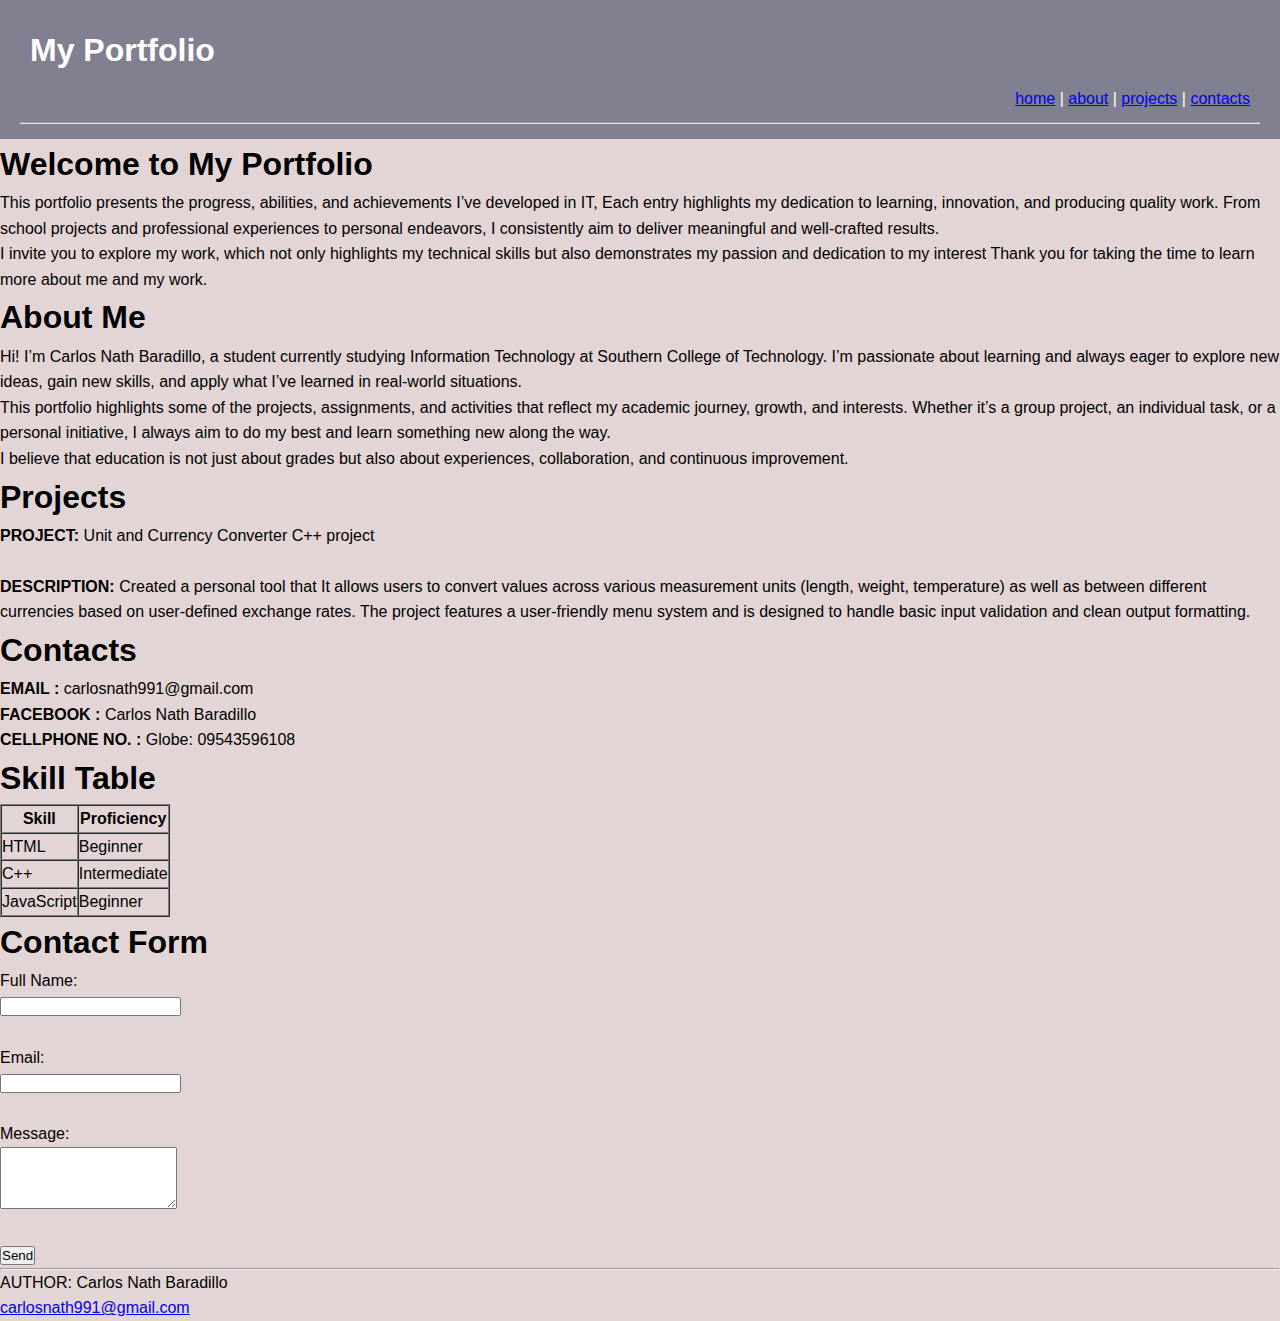
<file: Portfolio/index.html>
<!DOCTYPE html>
<html lang="en">
<head>
    <meta charset="UTF-8">
    <meta name="viewport" content="width=device-width, initial-scale=1.0">
    <title>BARADILLO-IPT101_PORTFOLIO</title>
    <link rel="stylesheet" href="style.css">
    
</head>
<body>
    <nav>
        <table width ="100%" border ="0" cellspacing ="10" cellpadding ="5">
            
    <td><strong><h1 size="50">My Portfolio</h1></strong></td>
    <tr>
        <td align="right">
            <a href="#home">home</a> |
            <a href="#about">about</a> |
            <a href="#projects">projects</a> |
            <a href="#contacts">contacts</a>
        </td>
    </tr>
    </table>
    <hr>
    </nav>
    
    <section id="home">
        <h1>Welcome to My Portfolio</h1>
        <p1>
This portfolio presents the progress, abilities, and achievements I’ve developed in IT, Each entry highlights my dedication to learning, innovation, and producing quality work. From school projects and professional experiences to personal endeavors, I consistently aim to deliver meaningful and well-crafted results.

<br>

I invite you to explore my work, which not only highlights my technical skills but also demonstrates my passion and dedication to my interest Thank you for taking the time to learn more about me and my work.
</p1>
    </section>
    
    <section id="about">
        <h1>About Me</h1>
      <p1>
Hi! I’m Carlos Nath Baradillo, a student currently studying Information Technology at Southern College of Technology. I’m passionate about learning and always eager to explore new ideas, gain new skills, and apply what I’ve learned in real-world situations.

<br>

This portfolio highlights some of the projects, assignments, and activities that reflect my academic journey, growth, and interests. Whether it’s a group project, an individual task, or a personal initiative, I always aim to do my best and learn something new along the way.

<br>

I believe that education is not just about grades but also about experiences, collaboration, and continuous improvement. 
      </p1>  
    </section>
    
    <section id="projects">
        <h1>Projects</h1>
        <p1><strong>PROJECT: </strong></p1>
        <p1>Unit and Currency Converter C++ project</p1>
        
        <br> <br>
        
        <p2><strong>
            DESCRIPTION: 
        </strong>
        </p2>
        <p2>Created a personal tool that It allows users to convert values across various measurement units (length, weight, temperature) as well as between different currencies based on user-defined exchange rates. The project features a user-friendly menu system and is designed to handle basic input validation and clean output formatting.
        </p2>
    </section>
    
    
    <section id="contacts">
        <h1>Contacts</h1>
        <ul>
    <li><p1><strong>EMAIL
                    :</strong></p1>  carlosnath991@gmail.com</li>
   <li><p1><strong>FACEBOOK
                    :</strong></p1>  Carlos Nath Baradillo</li>
   <li><p1><strong>CELLPHONE NO.
                    :</strong></p1>  Globe: 09543596108</li>
        </ul>
    </section>
    
    
    <section>
        <h1>Skill Table</h1>
        
<table border="1" cellspacing="0" cellpadding="10">
  <tr>
    <th>Skill</th>
    <th>Proficiency</th>
  </tr>
  <tr>
    <td>HTML</td>
    <td>Beginner</td>
  </tr>
  <tr>
    <td>C++</td>
    <td>Intermediate</td>
  </tr>
  <tr>
    <td>JavaScript</td>
    <td>Beginner</td>
  </tr>
</table>

        
    </section>
    
    
    
    
    <section>
        <h1>Contact Form</h1>
<form>
  <label for="username">Full Name:</label><br>
  <input type="text" id="fullname" name="fullname" required><br><br>

  <label for="email">Email:</label><br>
  <input type="text" id="Email" name="email" required><br><br>

  <label for="message">Message:</label><br>
  <textarea type="text" id="message" name="message" rows="4"> </textarea> <br><br>

  <input type="submit" value="Send">
</form>

<footer>
    <hr>
    <p1>AUTHOR: Carlos Nath Baradillo</p1> <br>
    <p1><a href="Mail to: carlosnath991@gmai.com">carlosnath991@gmail.com</a></p1>
</footer>

    </section>
</body>
</html>
</file>
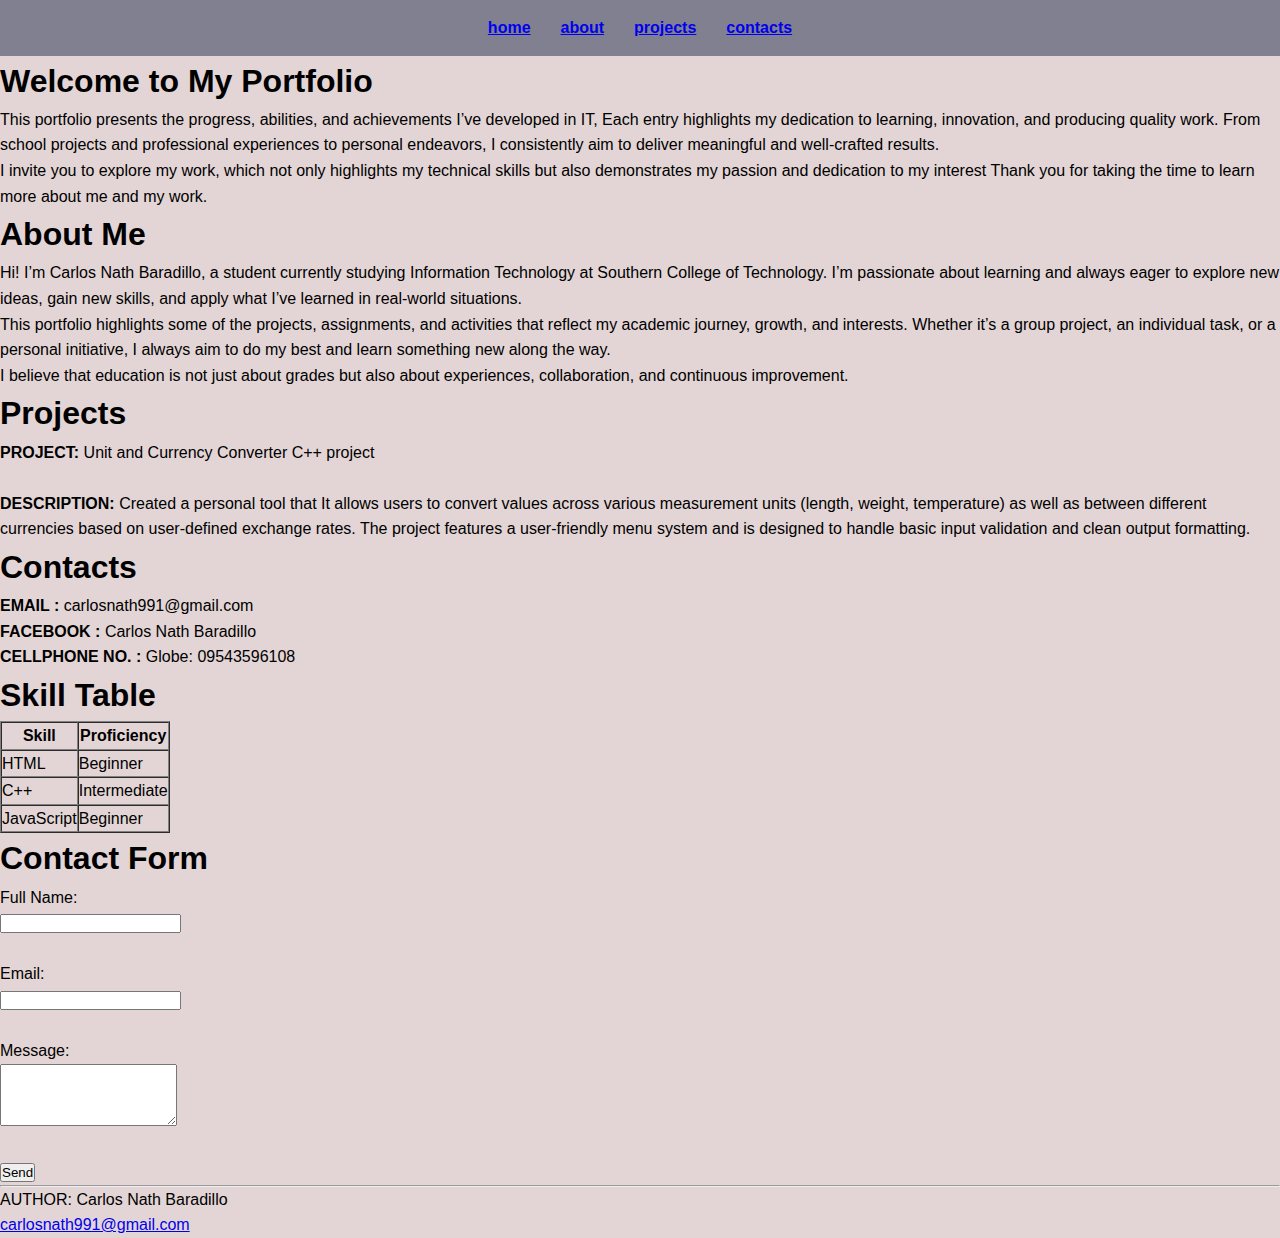
<file: Portfolio/html-css/index.html>
<!DOCTYPE html>
<html lang="en">
<head>
    <meta charset="UTF-8">
    <meta name="viewport" content="width=device-width, initial-scale=1.0">
    <title>BARADILLO-IPT101_PORTFOLIO</title>
    <link rel="stylesheet" href="style.css">
    
</head>
<body>
    <nav>
      <div>
        <ul>
            <li><a href="#home">home</a>  </li>
            <li><a href="#about">about</a>  </li>
            <li><a href="#projects">projects</a>  </li>
            <li><a href="#contacts">contacts</a> </li>
        </ul>
        </div>

        <div class = "container">
          <div class = "hamburger">
            <span></span>
            <span></span>
            <span></span>

        </div>

        <script>
    const hamburger = document.querySelector('hamburger');
    const navLinks = document.querySelector ('nav-links')
</script>


    </nav>
    
    <section id="home">
        <h1>Welcome to My Portfolio</h1>
        <p1>
This portfolio presents the progress, abilities, and achievements I’ve developed in IT, Each entry highlights my dedication to learning, innovation, and producing quality work. From school projects and professional experiences to personal endeavors, I consistently aim to deliver meaningful and well-crafted results.

<br>

I invite you to explore my work, which not only highlights my technical skills but also demonstrates my passion and dedication to my interest Thank you for taking the time to learn more about me and my work.
</p1>
    </section>
    
    <section id="about">
        <h1>About Me</h1>
      <p1>
Hi! I’m Carlos Nath Baradillo, a student currently studying Information Technology at Southern College of Technology. I’m passionate about learning and always eager to explore new ideas, gain new skills, and apply what I’ve learned in real-world situations.

<br>

This portfolio highlights some of the projects, assignments, and activities that reflect my academic journey, growth, and interests. Whether it’s a group project, an individual task, or a personal initiative, I always aim to do my best and learn something new along the way.

<br>

I believe that education is not just about grades but also about experiences, collaboration, and continuous improvement. 
      </p1>  
    </section>
    
    <section id="projects">
        <h1>Projects</h1>
        <p1><strong>PROJECT: </strong></p1>
        <p1>Unit and Currency Converter C++ project</p1>
        
        <br> <br>
        
        <p2><strong>
            DESCRIPTION: 
        </strong>
        </p2>
        <p2>Created a personal tool that It allows users to convert values across various measurement units (length, weight, temperature) as well as between different currencies based on user-defined exchange rates. The project features a user-friendly menu system and is designed to handle basic input validation and clean output formatting.
        </p2>
    </section>
    
    
    <section id="contacts">
        <h1>Contacts</h1>
        <ul>
    <li><p1><strong>EMAIL
                    :</strong></p1>  carlosnath991@gmail.com</li>
   <li><p1><strong>FACEBOOK
                    :</strong></p1>  Carlos Nath Baradillo</li>
   <li><p1><strong>CELLPHONE NO.
                    :</strong></p1>  Globe: 09543596108</li>
        </ul>
    </section>
    
    
    <section>
        <h1>Skill Table</h1>
        
<table border="1" cellspacing="0" cellpadding="10">
  <tr>
    <th>Skill</th>
    <th>Proficiency</th>
  </tr>
  <tr>
    <td>HTML</td>
    <td>Beginner</td>
  </tr>
  <tr>
    <td>C++</td>
    <td>Intermediate</td>
  </tr>
  <tr>
    <td>JavaScript</td>
    <td>Beginner</td>
  </tr>
</table>

        
    </section>
    
    
    
    
    <section>
        <h1>Contact Form</h1>
<form>
  <label for="username">Full Name:</label><br>
  <input type="text" id="fullname" name="fullname" required><br><br>

  <label for="email">Email:</label><br>
  <input type="text" id="Email" name="email" required><br><br>

  <label for="message">Message:</label><br>
  <textarea type="text" id="message" name="message" rows="4"> </textarea> <br><br>

  <input type="submit" value="Send">
</form>

<footer>
    <hr>
    <p1>AUTHOR: Carlos Nath Baradillo</p1> <br>
    <p1><a href="Mail to: carlosnath991@gmai.com">carlosnath991@gmail.com</a></p1>
</footer>

    </section>

    <script src = "dom.js" ></script>
</body>
</html>
</file>
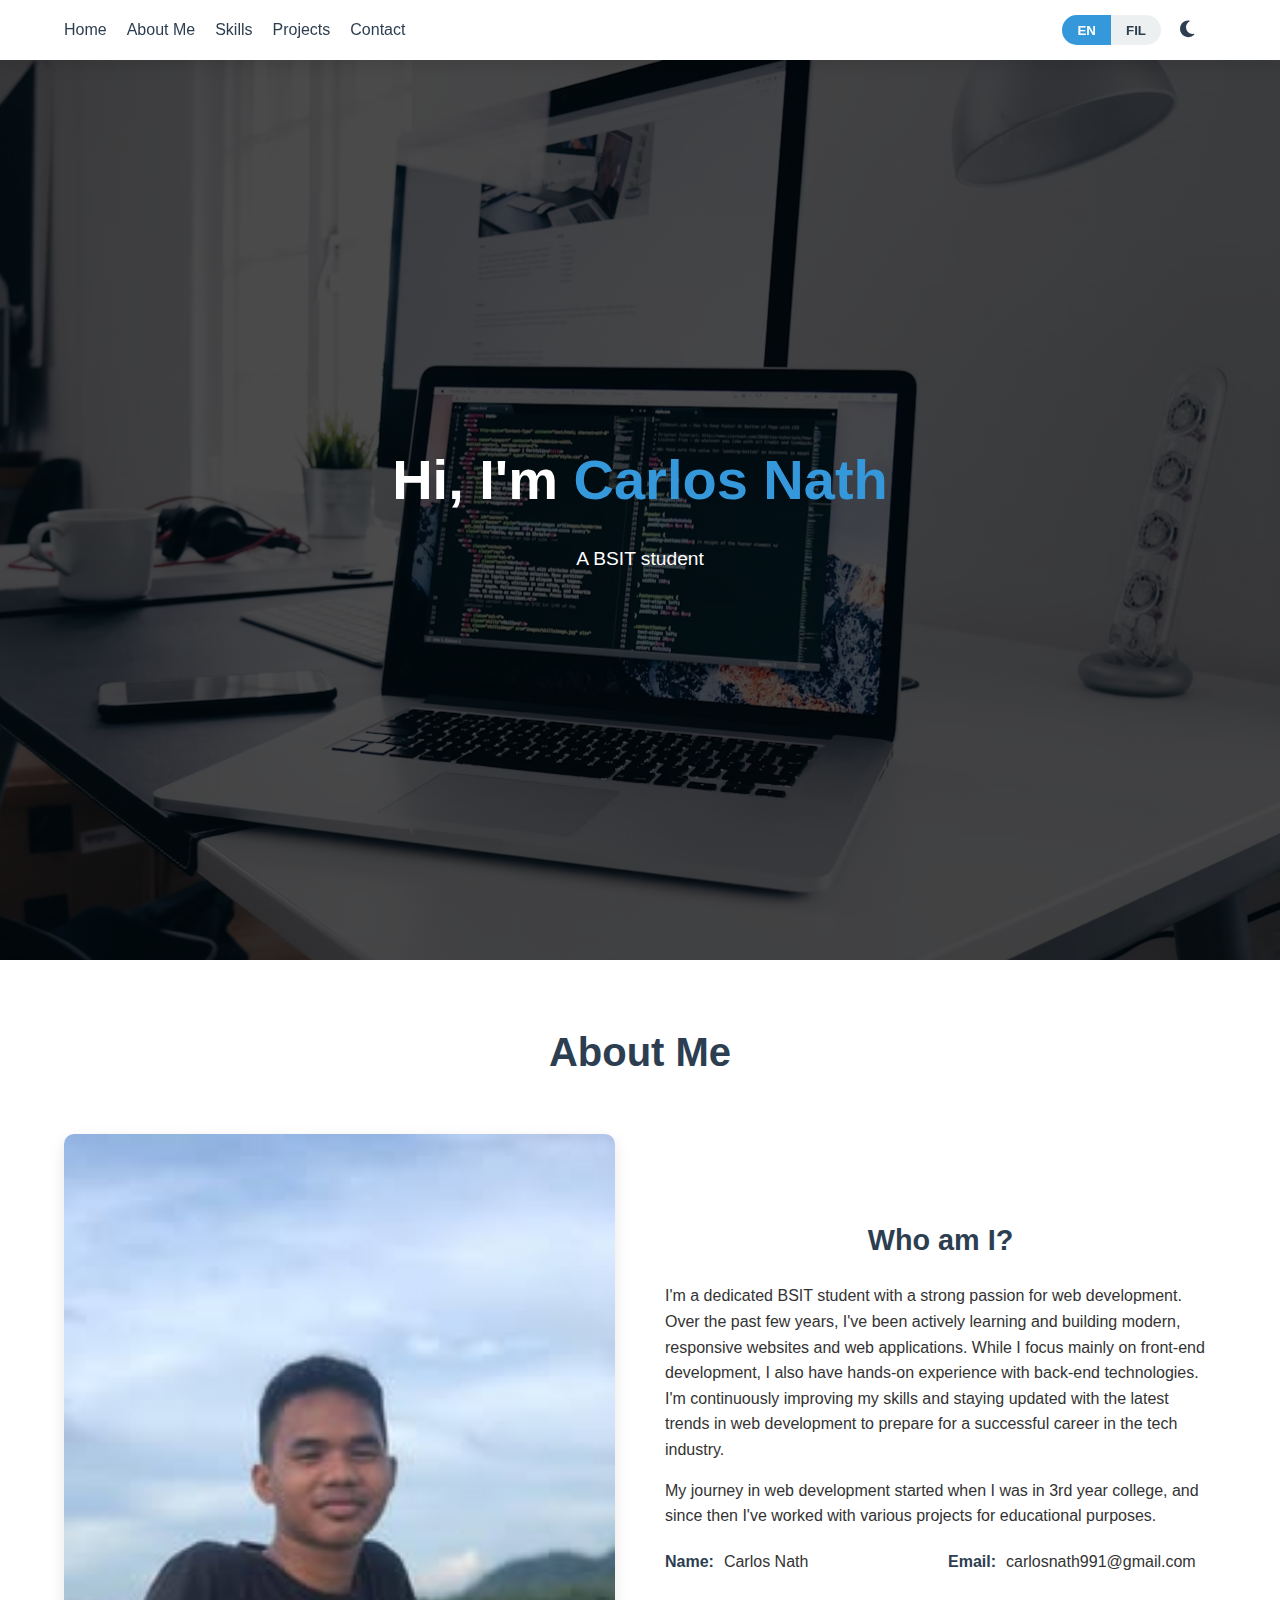
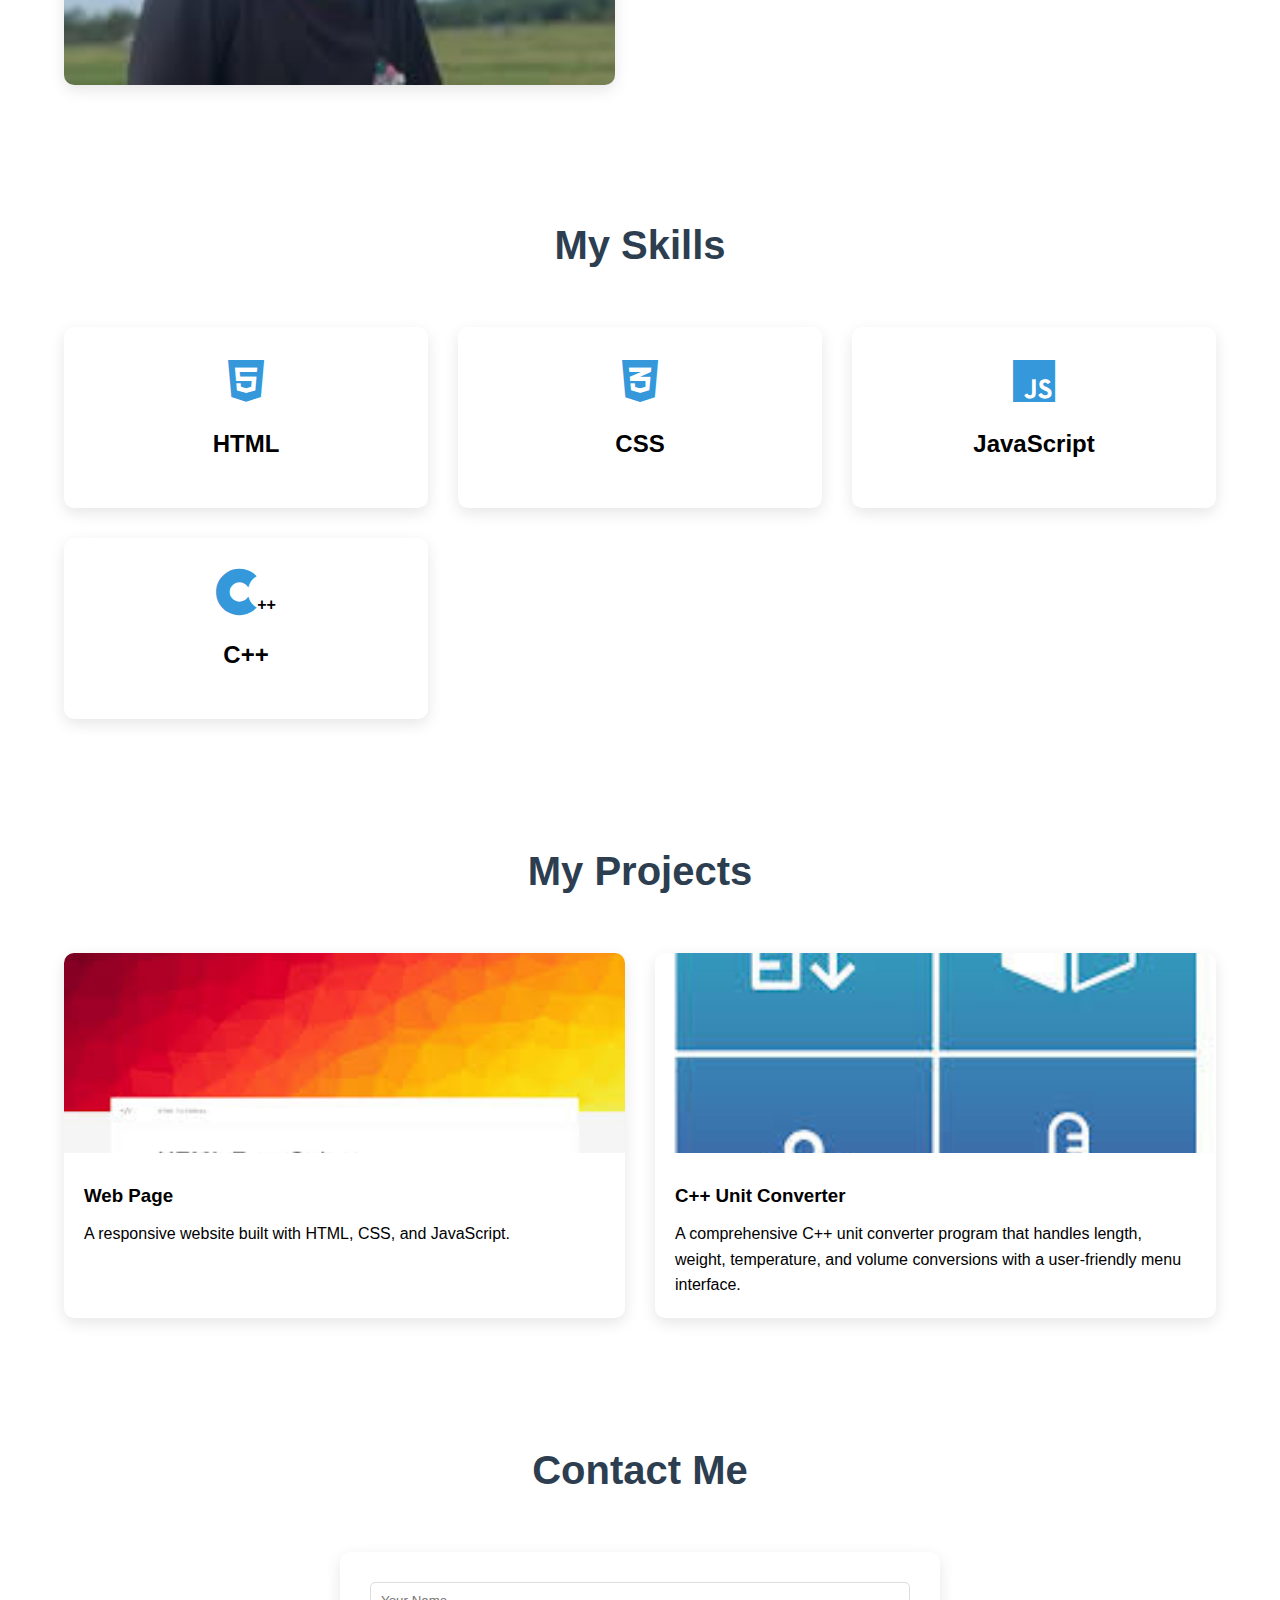
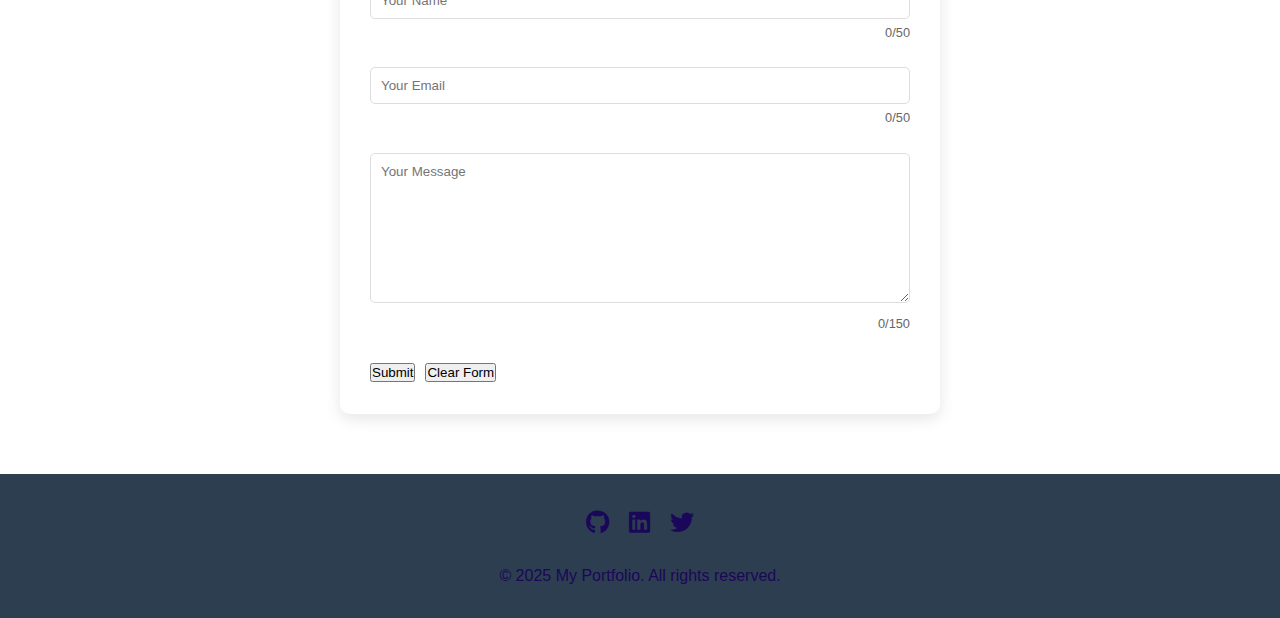
<file: ipt101_midterm_project_website_portfolio_baradillo2/project-portfolio.html>
<!DOCTYPE html>
<html lang="en">
<head>
    <meta charset="UTF-8">
    <meta name="viewport" content="width=device-width, initial-scale=1.0">
    <title data-lang-key="title">My Portfolio</title>
    <link rel="stylesheet" href="css/about.css">
    <link rel="stylesheet" href="css/contact-form.css">
    <link rel="stylesheet" href="css/darkmode.css">
    <link rel="stylesheet" href="css/footer.css">
    <link rel="stylesheet" href="css/global.css">
    <link rel="stylesheet" href="css/hero.css">
    <link rel="stylesheet" href="css/language-selector.css">
    <link rel="stylesheet" href="css/navbar.css">
    <link rel="stylesheet" href="css/project.css">
    <link rel="stylesheet" href="css/responsive-design.css">
    <link rel="stylesheet" href="css/skills.css">

    <link rel="stylesheet" href="https://cdnjs.cloudflare.com/ajax/libs/font-awesome/6.4.0/css/all.min.css">
</head>
<body>

    <!-- Navigation -->
    <nav class="navbar">
        <div class="container">
            <div class="navbar-content">
                <!-- Hamburger menu (left side) -->
                <div class="hamburger" id="hamburger">
                    <span></span>
                    <span></span>
                    <span></span>
                </div>

                <!-- Navigation links (center) -->
                <ul class="nav-links" id="navLinks">
                    <li><a href="#home" data-lang-key="home">Home</a></li>
                    <li><a href="#about" data-lang-key="about">About Me</a></li>
                    <li><a href="#skills" data-lang-key="skills">Skills</a></li>
                    <li><a href="#projects" data-lang-key="projects">Projects</a></li>
                    <li><a href="#contact" data-lang-key="contact">Contact</a></li>
                </ul>

                <!-- Right side elements -->
                <div class="navbar-right">
                    <!-- Language selector (far right) -->
                    <div class="language-selector">
                        <button class="lang-btn active" data-lang="en">EN</button>
                        <button class="lang-btn" data-lang="fil">FIL</button>
                    </div>

                    <button id="theme-toggle" class="theme-toggle">
                        <i class="fas fa-moon"></i>
                        <i class="fas fa-sun"></i>
                    </button>
                </div>
            </div>
        </div>
    </nav>

    <!-- Hero Section -->
    <section id="home" class="hero">
        <div class="container">
            <div class="hero-content">
                <h1 data-lang-key="heroTitle">Hi, I'm <span>Carlos Nath</span></h1>
                <p data-lang-key="heroSubtitle">A BSIT student</p>
            </div>
        </div>
    </section>

    <!-- About Section -->

    <section id="about" class="about">
        <div class="container">
            <h2 class="section-title" data-lang-key="aboutTitle">About Me</h2>
            <div class="about-content">
                <div class="about-img">
                    <img src="image/nats.jpg" alt="Profile Image"> 
                </div>

                <div class="about-text">
                    <h3 data-lang-key="aboutHeading">Who am I?</h3>
                    <p data-lang-key="aboutText1">I'm a dedicated BSIT student with a strong passion for web development. Over the past few years, I've been actively learning and building modern, responsive websites and web applications. While I focus mainly on front-end development, I also have hands-on experience with back-end technologies. I'm continuously improving my skills and staying updated with the latest trends in web development to prepare for a successful career in the tech industry.</p>
                    <p data-lang-key="aboutText2">My journey in web development started when I was in 3rd year college, and since then I've worked with various projects for educational purposes.</p>
                    <div class="about-info">
                        <div class="info-item">
                            <span data-lang-key="nameLabel">Name:</span>
                            <p>Carlos Nath</p>
                        </div>
                        <div class="info-item">
                            <span data-lang-key="emailLabel">Email:</span>
                            <p>carlosnath991@gmail.com</p>
                        </div>
                    </div>
                </div>
            </div>
        </div>

        
    </section>



    <!-- Skills Section -->
    <section id="skills" class="skills">
        <div class="container">
            <h2 class="section-title" data-lang-key="skillsTitle">My Skills</h2>
            <div class="skills-grid">
                <div class="skill-card">
                    <i class="fab fa-html5"></i>
                    <h3>HTML</h3>
                    <p></p>
                </div>
                <div class="skill-card">
                    <i class="fab fa-css3-alt"></i>
                    <h3>CSS</h3>
                    <p></p>
                </div>
                <div class="skill-card">
                    <i class="fab fa-js"></i>
                    <h3>JavaScript</h3>
                    <p></p>
                </div>
                <div class="skill-card">
                    <i class="fab fa-cuttlefish"></i><strong style="color: black;">++</strong>
                    <h3>C++</h3>
                    <p></p>
                </div>
            </div>
        </div>
    </section>

    <!-- Projects Section -->
    <section id="projects" class="projects">
        <div class="container">
            <h2 class="section-title" data-lang-key="projectsTitle">My Projects</h2>
            <div class="projects-grid">
                <div class="project-card">
                    <img src="image/web.jpg" alt="Project 1">
                    <h3 data-lang-key="project1Title" style="color: black;">Web Page</h3>
                    <p data-lang-key="project1Desc" style="color: black;">A responsive website built with HTML, CSS, and JavaScript.</p>
                </div>
                <div class="project-card">
                    <img src="image/unit.jpg" alt="Project 2">
                    <h3 data-lang-key="project2Title" style="color: black;">C++ Unit Converter</h3>
                    <p data-lang-key="project2Desc" style="color: black;">A comprehensive C++ unit converter program that handles length, weight, temperature, and volume conversions with a user-friendly menu interface.
</p>
                </div>
            </div>
        </div>
    </section>

   <!-- Contact Section -->
<section id="contact" class="contact">
    <div class="container">
        <h2 class="section-title" data-lang-key="contactTitle">Contact Me</h2>
        <div class="contact-container">
            <form class="contact-form">
                <div class="form-group">
                    <input type="text" placeholder="Your Name" data-lang-key="namePlaceholder" 
                           maxlength="50" required>
                    <div class="char-counter"><span class="current">0</span>/<span class="max">50</span></div>
                </div>
                <div class="form-group">
                    <input type="email" placeholder="Your Email" data-lang-key="emailPlaceholder" 
                           maxlength="50" required>
                    <div class="char-counter"><span class="current">0</span>/<span class="max">100</span></div>
                </div>
                <div class="form-group">
                    <textarea placeholder="Your Message" data-lang-key="messagePlaceholder" 
                              maxlength="150" required></textarea>
                    <div class="char-counter"><span class="current">0</span>/<span class="max">500</span></div>
                </div>
                <button type="submit" class="btn" data-lang-key="submitButton">Submit</button>
            </form>
        </div>
    </div>
</section>

    <!-- Footer -->
    <footer>
        <div class="container">
            <div class="social-links">
                <a href="#"><i class="fab fa-github"></i></a>
                <a href="#"><i class="fab fa-linkedin"></i></a>
                <a href="#"><i class="fab fa-twitter"></i></a>
            </div>
            <p data-lang-key="copyright">&copy; 2025 My Portfolio. All rights reserved.</p>
        </div>
    </footer>

    <script src="javascript/char-limit.js"></script>
    <script src="javascript/darkmode.js"></script>
    <script src="javascript/form-persistence.js"></script>
    <script src="javascript/language-selector.js"></script>
    <script src="javascript/togglebar.js"></script>
</body>
</html>
</file>
<file: Portfolio/style.css>
*{
    margin: 0;
    padding: 0;
    box-sizing: border-box;
    font-family: Arial, Helvetica, sans-serif;
    scroll-behavior: smooth;
 }

 body {
    line-height: 1.6;
    background: #e3d5d5;
 }

 nav{
    background: #808090;
    color: white;
    padding: 15px 20px;
    position: sticky;
    top: 0%;
    z-index: 1000;
 }

 nav ul {
    display: flex;
    list-style: none;
    justify-content: center;
    flex-wrap: wrap;
 }

 nav ul li {
    margin: 0 15px;
 }

 nav ul li {
    color: rgb(0, 0, 0);
    text-decoration: none;
    font-weight: bold;
    transition: color 0.3
 }

 nav ul li a:hover {
    color: red;
 }
</file>
<file: Portfolio/html-css/style.css>
*{
    margin: 0;
    padding: 0;
    box-sizing: border-box;
    font-family: Arial, Helvetica, sans-serif;
    scroll-behavior: smooth;
 }

 body {
    line-height: 1.6;
    background: #e3d5d5;
 }

 nav{
    background: #808090;
    color: white;
    padding: 15px 20px;
    position: sticky;
    top: 0%;
    z-index: 1000;
 }

 nav ul {
    display: flex;
    list-style: none;
    justify-content: center;
    flex-wrap: wrap;
 }

 nav ul li {
    margin: 0 15px;
 }

 nav ul li {
    color: rgb(0, 0, 0);
    text-decoration: none;
    font-weight: bold;
    transition: color 0.3
 }

 nav ul li a:hover {
    color: red;
 }
</file>
<file: ipt101_midterm_project_website_portfolio_baradillo2/css/about.css>
.about-content {
    display: grid;
    grid-template-columns: 1fr 1fr;
    gap: 50px;
    align-items: center;
}


.about-img img {
    width: 100%;
    height: auto;
    border-radius: 10px;
    box-shadow: var(--shadow);
}

.about-text h3 {
    text-align: center;
    font-size: 1.8rem;
    margin-bottom: 20px;
    color: var(--dark);
}

.about-text p {
    margin-bottom: 15px;
}

.about-info {
    display: grid;
    grid-template-columns: repeat(2, 1fr);
    gap: 15px;
    margin: 20px 0;
}

.info-item {
    display: flex;
    gap: 10px;
}

.info-item span {
    font-weight: 600;
    color: var(--dark);
}
</file>
<file: ipt101_midterm_project_website_portfolio_baradillo2/css/contact-form.css>
.contact-form {
    max-width: 600px;
    margin: 0 auto;
    background: white;
    padding: 30px;
    border-radius: 10px;
    box-shadow: var(--shadow);
}

.form-group {
    margin-bottom: 20px;
}

.form-group input,
.form-group textarea {
    width: 100%;
    padding: 10px;
    border: 1px solid #ddd;
    border-radius: 5px;
}

.form-group textarea {
    min-height: 150px;
}



.char-counter {
    text-align: right;
    font-size: 0.8rem;
    color: #666;
    margin-top: 0.25rem;
}

.char-counter.limit-reached {
    color: #e74c3c;
    font-weight: bold;
}


.form-group {
    margin-bottom: 1.5rem;
    position: relative;
}


.btn-clear {
    margin-left: 10px;
}
</file>
<file: ipt101_midterm_project_website_portfolio_baradillo2/css/darkmode.css>
.theme-toggle {
    background: transparent;
    border: none;
    cursor: pointer;
    font-size: 1.2rem;
    color: var(--dark);
    padding: 5px;
    position: relative;
    width: 40px;
    height: 40px;
    display: flex;
    align-items: center;
    justify-content: center;
}

.theme-toggle i {
    position: static; 
    transition: all 0.3s ease;
}



.theme-toggle .fa-sun {
    opacity: 0;
}

.dark-mode {
    --primary: #4a9dff;
    --dark: #f5f5f5;
    --light: #121212;
    --shadow: 0 5px 15px rgba(255, 255, 255, 0.1);
    background-color: #121212;
    color: #f5f5f5;
}

.dark-mode .navbar {
    background-color: #1e1e1e;
}

.dark-mode .nav-links a,
.dark-mode .theme-toggle,
.dark-mode .hamburger span {
    color: #f5f5f5;
}

.dark-mode .theme-toggle .fa-sun {
    color: var(--primary);
}

.dark-mode .nav-links {
    background: #1e1e1e;
}
</file>
<file: ipt101_midterm_project_website_portfolio_baradillo2/css/footer.css>
/* Footer */
footer {
    background: var(--dark);
    color: rgb(26, 7, 89);
    text-align: center;
    padding: 30px 0;
}

.social-links {
    display: flex;
    justify-content: center;
    gap: 20px;
    margin-bottom: 20px;
}

.social-links a {
    color: rgb(26, 7, 89);
    font-size: 1.5rem;
}
</file>
<file: ipt101_midterm_project_website_portfolio_baradillo2/css/global.css>
:root {
    --primary: #3498db;
    --dark: #2c3e50;
    --light: #ecf0f1;
    --shadow: 0 5px 15px rgba(0, 0, 0, 0.1);
    --nav-height: 60px;
}

* {
    margin: 0;
    padding: 0;
    box-sizing: border-box;
    font-family: 'Segoe UI', Tahoma, Geneva, Verdana, sans-serif;
}

body {
    line-height: 1.6;
    color: #333;
    padding-top: var(--nav-height);
}

.container {
    width: 90%;
    max-width: 1200px;
    margin: 0 auto;
}

* section {
    padding: 60px 0;
    margin: 0 auto;
}

.section-title {
    text-align: center;
    margin-bottom: 50px;
    font-size: 2.5rem;
    color: var(--dark);


}
</file>
<file: ipt101_midterm_project_website_portfolio_baradillo2/css/hero.css>
.hero {
    height: 100vh;
    display: flex;
    align-items: center;
    background: linear-gradient(rgba(0, 0, 0, 0.7), rgba(0, 0, 0, 0.7)), 
                url('../image/hero.avif') no-repeat center center/cover;
    color: white;
    text-align: center;
    padding-top: 80px;
}

.hero-content h1 {
    font-size: 3.5rem;
    margin-bottom: 20px;
}

.hero-content h1 span {
    color: var(--primary);
}

.hero-content p {
    font-size: 1.2rem;
    margin-bottom: 30px;
}
</file>
<file: ipt101_midterm_project_website_portfolio_baradillo2/css/language-selector.css>
.language-selector {
    display: flex;
    border-radius: 20px;
    overflow: hidden;
    background: var(--light);
    height: 30px; /* Fixed height for better alignment */
    align-items: center; /* Vertically center the buttons */
}

.lang-btn {
    padding: 0 15px; /* Adjusted padding for better proportions */
    border: none;
    background: transparent;
    cursor: pointer;
    font-weight: 600;
    color: var(--dark);
    transition: all 0.3s ease;
    height: 100%; /* Make buttons fill the container */
    display: flex;
    align-items: center; /* Center text vertically */
}

.lang-btn.active {
    background: var(--primary);
    color: white;
}
</file>
<file: ipt101_midterm_project_website_portfolio_baradillo2/css/navbar.css>
.navbar {
    background: #fff;
    box-shadow: var(--shadow);
    position: fixed;
    width: 100%;
    top: 0;
    z-index: 1000;
    height: var(--nav-height);
    display: flex;
    align-items: center;
}

.navbar-content {
    display: flex;
    justify-content: space-between;
    align-items: center;
    width: 100%;
}


.hamburger {
    display: none;
    cursor: pointer;
    flex-direction: column;
    justify-content: space-between;
    width: 30px;
    height: 20px;
    z-index: 1001;
}

.hamburger span {
    display: block;
    height: 10px;
    width: 100%;
    background-color: var(--dark);
    transition: all 0.3s ease;
}


.nav-links {
    display: flex;
    list-style: none;
    gap: 20px;
}

.nav-links a {
    color: var(--dark);
    text-decoration: none;
    font-weight: 500;
    transition: color 0.3s ease;
    position: relative;
    padding: 5px 0;
}

.nav-links a::after {
    content: '';
    position: absolute;
    width: 0;
    height: 2px;
    background: var(--primary);
    bottom: 0;
    left: 0;
    transition: width 0.3s ease;
}

.nav-links a:hover::after {
    width: 100%;
}


.navbar-right {
    display: flex;
    align-items: center;
    gap: 15px;
    margin-left: auto; 
}
</file>
<file: ipt101_midterm_project_website_portfolio_baradillo2/css/project.css>
.projects-grid {
    display: grid;
    grid-template-columns: repeat(auto-fit, minmax(300px, 1fr));
    gap: 30px;
}

.project-card {
    background: white;
    border-radius: 10px;
    overflow: hidden;
    box-shadow: var(--shadow);
}

.project-card img {
    width: 100%;
    height: 200px;
    object-fit: cover;
}

.project-card h3 {
    padding: 20px 20px 10px;
}

.project-card p {
    padding: 0 20px 20px;
}

.project-card .btn {
    margin: 0 20px 20px;
    display: block;
    text-align: center;
}
</file>
<file: ipt101_midterm_project_website_portfolio_baradillo2/css/responsive-design.css>
/* Responsive Design */
@media (max-width: 768px) {
    .nav-links {
        position: fixed;
        top: 80px;
        left: -100%;
        width: 30%;
        height: calc(100vh - 80px);
        background: white;
        flex-direction: column;
        align-items: center;
        padding-top: 50px;
        transition: all 0.5s ease;
    }

    .nav-links.active {
        left: 0;
    }

    .nav-links li {
        margin: 15px 0;
    }

    .hamburger {
    display: block;
    cursor: pointer;
    flex-direction: column;
    justify-content: space-between;
    width: 30px;
    height: 20px;
    z-index: 1001px;
}

.hamburger span {
    display: block;
    height: 10px;
    width: 100%;
    background-color: var(--dark);
    transition: all 0.3s ease;
}

    .hero-content h1 {
        font-size: 2.5rem;
    }

    .section-title {
        font-size: 2rem;
    }


/* Hamburger animation */
    .hamburger.active span:nth-child(1) {
        transform: rotate(45deg) translate(5px, 5px);
    }
    
    .hamburger.active span:nth-child(2) {
        opacity: 0;
    }
    
    .hamburger.active span:nth-child(3) {
        transform: rotate(-45deg) translate(5px, -5px);
    }
    
    /* Adjust other elements */
    .hero-content h1 {
        font-size: 2.5rem;
    }
    
    .about-content {
        grid-template-columns: 1fr;
    }

}
</file>
<file: ipt101_midterm_project_website_portfolio_baradillo2/css/skills.css>
.skills-grid {
    display: grid;
    grid-template-columns: repeat(auto-fit, minmax(300px, 1fr));
    gap: 30px;
}

.skill-card {
    background: white;
    padding: 30px;
    border-radius: 10px;
    box-shadow: var(--shadow);
    text-align: center;
    transition: transform 0.3s ease;
}

.skill-card:hover {
    transform: translateY(-10px);
}

.skill-card i {
    font-size: 3rem;
    color: var(--primary);
    margin-bottom: 20px;
}


.skill-card h3 {
    color: black;
    font-size: 1.5rem;
    margin-bottom: 15px;
}
</file>
